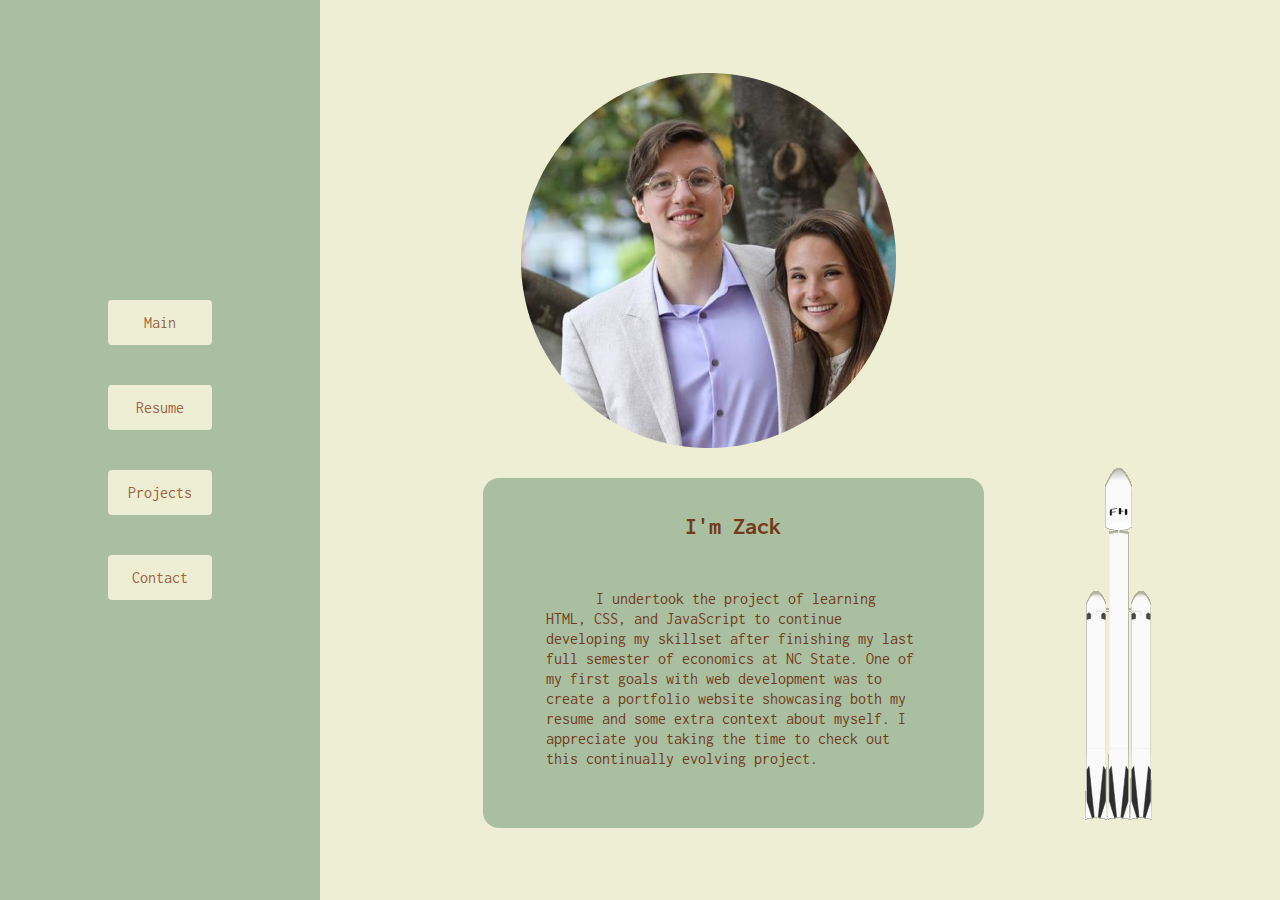
<file: index.html>
<html>
    <link rel="stylesheet" href="indexStyles.css" />
    <link href="https://fonts.googleapis.com/css?family=Source+Sans+Pro:300i,400,400i,600,600i&display=swap" rel="stylesheet">
    <link href="https://fonts.googleapis.com/css?family=Inconsolata|Major+Mono+Display|Source+Sans+Pro:300i,400,400i,600,600i&display=swap" rel="stylesheet">
    <meta name='viewport' content='width=device-width, initial-scale=1, maximum-scale=1' />
<body>
  
  <div class="navContainer">
    <nav>
      <ul>
        <li><a href="index.html">Main</a></li>
        <li><a href="./pages/resume/resume.html">Resume</a></li>
        <li><a href="./pages/projects/projects.html">Projects</a></li>
        <li><a href="./pages/contact/contact.html">Contact</a></li>
      </ul>
    </nav>
  </div>
  
  <div class="contentContainer">
    <img class="circle" src="images/indexImage.png" />
    <div class="textBox">
      <h2>I'm Zack</h2>
      <p class="textBoxContent">
        I undertook the project of learning HTML, CSS, and JavaScript to continue developing my 
        skillset after finishing my last full semester of economics at NC State. 
        One of my first goals with web development was to create a portfolio website showcasing 
        both my resume and some extra context about myself. I appreciate you taking the time to 
        check out this continually evolving project.
      </p>
    </div>
  </div>

  <div class="rocketContainer">
      <svg class="rocket" width="11vw" height="32vh" viewBox="0 0 117 612" fill="none" xmlns="http://www.w3.org/2000/svg">
        <g filter="url(#filter0_di)">
        <rect x="3" y="239" width="33" height="250" fill="#FAFAFA"/>
        <rect x="81" y="239" width="33" height="250" fill="#FAFAFA"/>
        <path d="M81 488.5H114L116 612L97 609L79 612L81 488.5Z" fill="#FAFAFA"/>
        <path d="M42 488.5H75L77 612L58.5 609L40 612L42 488.5Z" fill="#FAFAFA"/>
        <path d="M3 488.5H36L38 612L19 609L1 612L3 488.5Z" fill="#FAFAFA"/>
        <path d="M114 239C114 250.598 98 250 98 250C98 250 81 250.598 81 239C81 239 88.3873 218 97.5 218C106.613 218 114 239 114 239Z" fill="url(#paint0_linear)"/>
        <path d="M114 239C114 250.598 98 250 98 250C98 250 81 250.598 81 239C81 239 88.3873 218 97.5 218C106.613 218 114 239 114 239Z" fill="url(#paint1_linear)"/>
        <path d="M36 239C36 250.598 20 250 20 250C20 250 3 250.598 3 239C3 239 10.3873 218 19.5 218C28.6127 218 36 239 36 239Z" fill="url(#paint2_linear)"/>
        <path d="M36 239C36 250.598 20 250 20 250C20 250 3 250.598 3 239C3 239 10.3873 218 19.5 218C28.6127 218 36 239 36 239Z" fill="url(#paint3_linear)"/>
        <path d="M81 34C81 50.5 58.5 44.5 58.5 44.5C58.5 44.5 36 50 36 34C36 34 48 4 58.5 4C70 4 81 34 81 34Z" fill="url(#paint4_radial)"/>
        <rect x="36" y="34" width="45" height="68" fill="#FAFAFA"/>
        <path d="M81 101.742C81 105.483 70.662 109 58.5 109C46.338 109 36 105.483 36 101.742C36 98.0007 46.338 94 58.5 94C70.662 94 81 98.0007 81 101.742Z" fill="white"/>
        <path d="M58.5 106.361V113" stroke="#F0F0F0" stroke-width="2" stroke-linecap="round"/>
        <path d="M19.5 256.5V250H97.5V256.5" stroke="#E8E8E8" stroke-width="2" stroke-linecap="round" stroke-linejoin="round"/>
        <path d="M62.1839 104.028C58.5 105.5 58.5 107 58.5 107" stroke="#F0F0F0" stroke-width="2" stroke-linecap="round"/>
        <path d="M55 104C58.5 105.5 58.5 107 58.5 107" stroke="#F0F0F0" stroke-width="2" stroke-linecap="round"/>
        <path d="M42 115.261C42 115.261 51.9828 113 58.5 113C65.0172 113 75 115.261 75 115.261V489H42V115.261Z" fill="#FAFAFA"/>
        <path d="M3.5 526L7 520L13 579.5L16 608L12.5 609.5L3.5 580.5V526Z" fill="#2E2E2E" stroke="#2E2E2E"/>
        <path d="M35.7 526L32.2 520L26.2 579.5L23.2 608L26.7 609.5L35.7 580.5V526Z" fill="#2E2E2E" stroke="#2E2E2E"/>
        <path d="M81.5 526L85 520L91 579.5L94 608L90.5 609.5L81.5 580.5V526Z" fill="#2E2E2E" stroke="#2E2E2E"/>
        <path d="M114 526L110.5 520L104.5 579.5L101.5 608L105 609.5L114 580.5V526Z" fill="#2E2E2E" stroke="#2E2E2E"/>
        <path d="M42.5 526L46 520L52 579.5L55 608L51.5 609.5L42.5 580.5V526Z" fill="#2E2E2E" stroke="#2E2E2E"/>
        <path d="M75 526L71.5 520L65.5 579.5L62.5 608L66 609.5L75 580.5V526Z" fill="#2E2E2E" stroke="#2E2E2E"/>
        <path d="M31.25 253L29 255.062V262.281L35.375 264V255.062L33.125 253H31.25Z" fill="#474747" stroke="#474747"/>
        <path d="M7.75 253L10 255.062V262.281L3.625 264V255.062L5.875 253H7.75Z" fill="#474747" stroke="#474747"/>
        <path d="M85.75 253L88 255.062V262.281L81.625 264V255.062L83.875 253H85.75Z" fill="#474747" stroke="#474747"/>
        <path d="M109.25 253L107 255.062V262.281L113.375 264V255.062L111.125 253H109.25Z" fill="#474747" stroke="#474747"/>
        <path d="M44 82.5V73.5L46 72.5V77.5V82.5H44Z" fill="black"/>
        <path d="M59.5 80.5V71H62.5V75.75V80.5H59.5Z" fill="black"/>
        <path d="M70 81.5V72.5H73V81.5H70Z" fill="black"/>
        <path d="M46 72.5L44 73.5V82.5H46V77.5M46 72.5L56 71M46 72.5V77.5M53.5 76.5L46 77.5M62.5 75.75V80.5H59.5V71H62.5V75.75ZM62.5 75.75H67M70 72.5V81.5H73V72.5H70Z" stroke="black"/>
        </g>
        <defs>
        <filter id="filter0_di" x="0.25" y="0.25" width="116.5" height="611.75" filterUnits="userSpaceOnUse" color-interpolation-filters="sRGB">
        <feFlood flood-opacity="0" result="BackgroundImageFix"/>
        <feColorMatrix in="SourceAlpha" type="matrix" values="0 0 0 0 0 0 0 0 0 0 0 0 0 0 0 0 0 0 127 0"/>
        <feOffset dy="-3"/>
        <feGaussianBlur stdDeviation="0.375"/>
        <feColorMatrix type="matrix" values="0 0 0 0 0 0 0 0 0 0 0 0 0 0 0 0 0 0 0.25 0"/>
        <feBlend mode="normal" in2="BackgroundImageFix" result="effect1_dropShadow"/>
        <feBlend mode="normal" in="SourceGraphic" in2="effect1_dropShadow" result="shape"/>
        <feColorMatrix in="SourceAlpha" type="matrix" values="0 0 0 0 0 0 0 0 0 0 0 0 0 0 0 0 0 0 127 0" result="hardAlpha"/>
        <feOffset dy="-1"/>
        <feGaussianBlur stdDeviation="0.5"/>
        <feComposite in2="hardAlpha" operator="arithmetic" k2="-1" k3="1"/>
        <feColorMatrix type="matrix" values="0 0 0 0 0 0 0 0 0 0 0 0 0 0 0 0 0 0 0.25 0"/>
        <feBlend mode="normal" in2="shape" result="effect2_innerShadow"/>
        </filter>
        <linearGradient id="paint0_linear" x1="97.5" y1="218" x2="98" y2="234" gradientUnits="userSpaceOnUse">
        <stop stop-color="#FAFAFA" stop-opacity="0"/>
        <stop offset="0.645833" stop-color="#FAFAFA"/>
        </linearGradient>
        <linearGradient id="paint1_linear" x1="97.5" y1="218" x2="98" y2="234" gradientUnits="userSpaceOnUse">
        <stop stop-color="#FAFAFA" stop-opacity="0"/>
        <stop offset="0.645833" stop-color="#FAFAFA"/>
        </linearGradient>
        <linearGradient id="paint2_linear" x1="19.5" y1="218" x2="20" y2="234" gradientUnits="userSpaceOnUse">
        <stop stop-color="#FAFAFA" stop-opacity="0"/>
        <stop offset="0.645833" stop-color="#FAFAFA"/>
        </linearGradient>
        <linearGradient id="paint3_linear" x1="19.5" y1="218" x2="20" y2="234" gradientUnits="userSpaceOnUse">
        <stop stop-color="#FAFAFA" stop-opacity="0"/>
        <stop offset="0.645833" stop-color="#FAFAFA"/>
        </linearGradient>
        <radialGradient id="paint4_radial" cx="0" cy="0" r="1" gradientUnits="userSpaceOnUse" gradientTransform="translate(55.5 -0.500005) rotate(88.4725) scale(37.5133 135.017)">
        <stop stop-color="white" stop-opacity="0"/>
        <stop offset="0.109375" stop-color="#D9D9D9" stop-opacity="0.483516"/>
        <stop offset="0.303414" stop-color="#E4E4E4" stop-opacity="0.776973"/>
        <stop offset="0.609375" stop-color="#FAFAFA"/>
        </radialGradient>
        </defs>
        </svg>
  </div>
  <div class="instructions">Click and hold <br> rocket to activate</div>
  
</body>
</html>
</file>
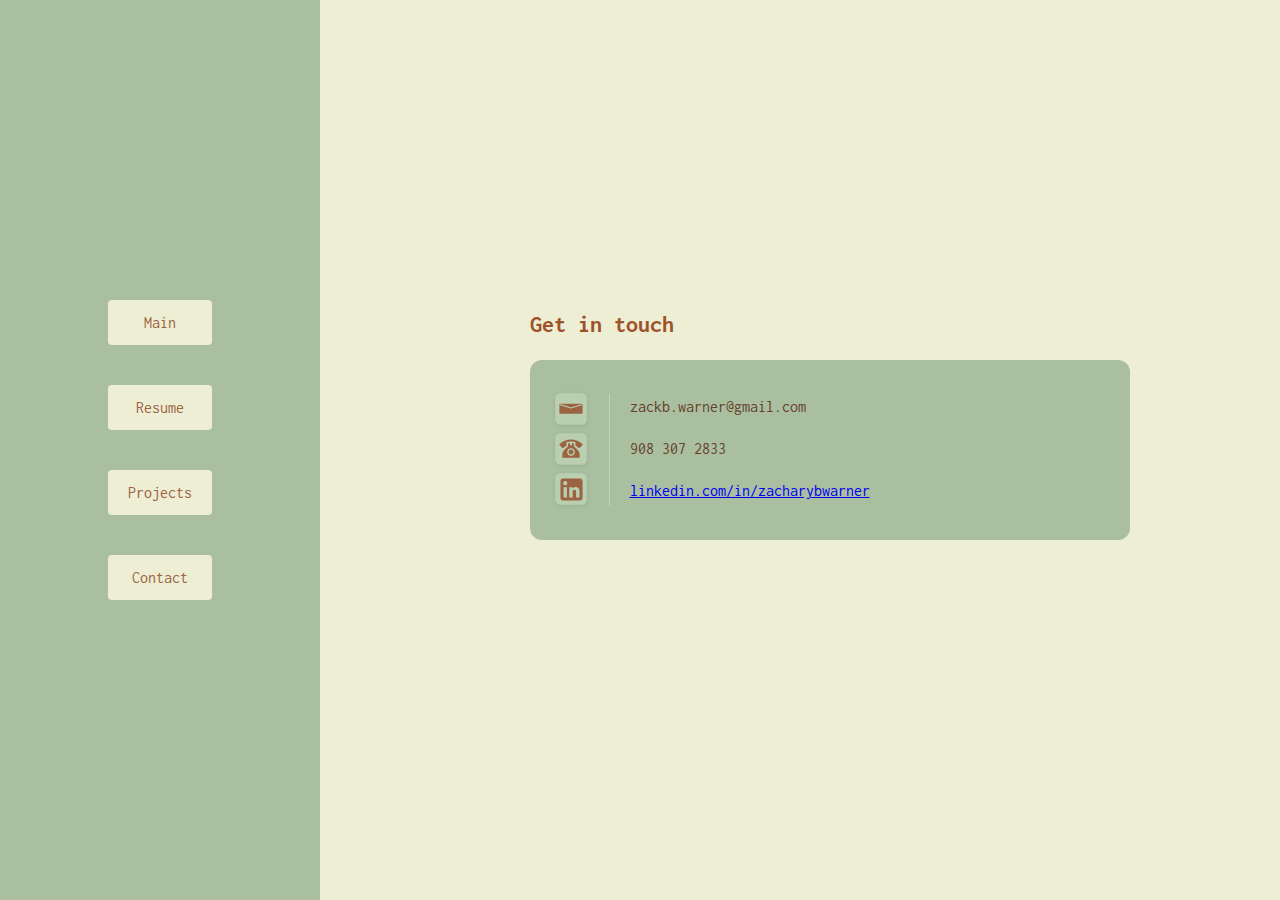
<file: pages/contact/contact.html>
<html>
    <link rel="stylesheet" href="../../indexStyles.css" />
    <link rel="stylesheet" href="contactStyles.css" />
    <link href="https://fonts.googleapis.com/css?family=Source+Sans+Pro:300i,400,400i,600,600i&display=swap" rel="stylesheet">
    <link href="https://fonts.googleapis.com/css?family=Inconsolata|Major+Mono+Display|Source+Sans+Pro:300i,400,400i,600,600i&display=swap" rel="stylesheet">
    
    <body>
    
        <div class="navContainer">
            <nav>
                <ul>
                    <li><a href="../../index.html">Main</a></li>
                    <li><a href="../resume/resume.html">Resume</a></li>
                    <li><a href="../projects/projects.html">Projects</a></li>
                    <li><a href="contact.html">Contact</a></li>
                </ul>
            </nav>
        </div>

        <h2>Get in touch</h2>
        <div class="contactCardContainer">
            <div class="svgIcons">
                <div>
                    <svg width="40" height="40" viewBox="0 0 38 38" fill="none" xmlns="http://www.w3.org/2000/svg">
                        <g filter="url(#filter0_d)">
                        <path d="M4 8C4 5.23858 6.23858 3 9 3H29C31.7614 3 34 5.23858 34 8V28C34 30.7614 31.7614 33 29 33H9C6.23858 33 4 30.7614 4 28V8Z" fill="#BACFB0"/>
                        </g>
                        <path d="M8 14C8 13.4477 8.44772 13 9 13H29C29.5523 13 30 13.4477 30 14V21.5455C30 22.0977 29.5523 22.5455 29 22.5455H9C8.44772 22.5455 8 22.0977 8 21.5455V14Z" fill="#9B6341"/>
                        <path d="M9 14L19 17L29 14" stroke="#BACFB0" stroke-linecap="round"/>
                        <defs>
                        <filter id="filter0_d" x="0" y="0" width="38" height="38" filterUnits="userSpaceOnUse" color-interpolation-filters="sRGB">
                        <feFlood flood-opacity="0" result="BackgroundImageFix"/>
                        <feColorMatrix in="SourceAlpha" type="matrix" values="0 0 0 0 0 0 0 0 0 0 0 0 0 0 0 0 0 0 127 0"/>
                        <feOffset dy="1"/>
                        <feGaussianBlur stdDeviation="2"/>
                        <feColorMatrix type="matrix" values="0 0 0 0 0 0 0 0 0 0 0 0 0 0 0 0 0 0 0.08 0"/>
                        <feBlend mode="normal" in2="BackgroundImageFix" result="effect1_dropShadow"/>
                        <feBlend mode="normal" in="SourceGraphic" in2="effect1_dropShadow" result="shape"/>
                        </filter>
                        </defs>
                    </svg>
                </div>
                <div>
                    <svg width="40" height="40" viewBox="0 0 38 38" fill="none" xmlns="http://www.w3.org/2000/svg">
                        <g filter="url(#filter0_d)">
                        <path d="M4 8C4 5.23858 6.23858 3 9 3H29C31.7614 3 34 5.23858 34 8V28C34 30.7614 31.7614 33 29 33H9C6.23858 33 4 30.7614 4 28V8Z" fill="#BACFB0"/>
                        </g>
                        <path d="M19 9C14.8383 9 11.0617 10.6317 8.26583 13.2808C8.10083 13.4458 8 13.675 8 13.9317C8 14.1883 8.10083 14.4175 8.26583 14.5825L10.5392 16.8558C10.7042 17.0208 10.9333 17.1217 11.2083 17.1217C11.4375 17.1217 11.6667 17.0208 11.8317 16.865C12.5558 16.1867 13.3808 15.6183 14.27 15.1692C14.5725 15.0225 14.7833 14.7108 14.7833 14.3442V11.5025C16.1125 11.0625 17.5242 10.8333 19 10.8333C20.4575 10.8333 21.8783 11.0625 23.2075 11.4933V14.335C23.2075 14.6925 23.4183 15.0133 23.7208 15.16C24.6192 15.6092 25.4167 16.1867 26.1683 16.8558C26.3333 17.0208 26.5625 17.1125 26.7917 17.1125C27.0667 17.1125 27.2958 17.0117 27.4608 16.8467L29.7342 14.5733C29.8992 14.4083 30 14.1792 30 13.9225C30 13.6658 29.89 13.4458 29.725 13.2808C26.9292 10.6317 23.1525 9 19 9ZM16.25 12.6667V15.4167C16.25 15.4167 10.75 20 10.75 22.75V26.4167H27.25V22.75C27.25 20 21.75 15.4167 21.75 15.4167V12.6667H19.9167V14.5H18.0833V12.6667H16.25ZM19 17.25C19.9725 17.25 20.9051 17.6363 21.5927 18.3239C22.2804 19.0116 22.6667 19.9442 22.6667 20.9167C22.6667 21.8891 22.2804 22.8218 21.5927 23.5094C20.9051 24.197 19.9725 24.5833 19 24.5833C18.0275 24.5833 17.0949 24.197 16.4073 23.5094C15.7196 22.8218 15.3333 21.8891 15.3333 20.9167C15.3333 19.9442 15.7196 19.0116 16.4073 18.3239C17.0949 17.6363 18.0275 17.25 19 17.25ZM19 18.625C18.3922 18.625 17.8093 18.8664 17.3795 19.2962C16.9498 19.726 16.7083 20.3089 16.7083 20.9167C16.7083 21.5245 16.9498 22.1073 17.3795 22.5371C17.8093 22.9669 18.3922 23.2083 19 23.2083C19.6078 23.2083 20.1907 22.9669 20.6205 22.5371C21.0502 22.1073 21.2917 21.5245 21.2917 20.9167C21.2917 20.3089 21.0502 19.726 20.6205 19.2962C20.1907 18.8664 19.6078 18.625 19 18.625Z" fill="#9B6341"/>
                        <defs>
                        <filter id="filter0_d" x="0" y="0" width="38" height="38" filterUnits="userSpaceOnUse" color-interpolation-filters="sRGB">
                        <feFlood flood-opacity="0" result="BackgroundImageFix"/>
                        <feColorMatrix in="SourceAlpha" type="matrix" values="0 0 0 0 0 0 0 0 0 0 0 0 0 0 0 0 0 0 127 0"/>
                        <feOffset dy="1"/>
                        <feGaussianBlur stdDeviation="2"/>
                        <feColorMatrix type="matrix" values="0 0 0 0 0 0 0 0 0 0 0 0 0 0 0 0 0 0 0.08 0"/>
                        <feBlend mode="normal" in2="BackgroundImageFix" result="effect1_dropShadow"/>
                        <feBlend mode="normal" in="SourceGraphic" in2="effect1_dropShadow" result="shape"/>
                        </filter>
                        </defs>
                    </svg>
                </div>
                <div>
                    <svg width="40" height="40" viewBox="0 0 38 38" fill="none" xmlns="http://www.w3.org/2000/svg">
                        <g filter="url(#filter0_d)">
                        <path d="M4 8C4 5.23858 6.23858 3 9 3H29C31.7614 3 34 5.23858 34 8V28C34 30.7614 31.7614 33 29 33H9C6.23858 33 4 30.7614 4 28V8Z" fill="#BACFB0"/>
                        </g>
                        <path d="M27.6667 8C28.2855 8 28.879 8.24583 29.3166 8.68342C29.7542 9.121 30 9.71449 30 10.3333V26.6667C30 27.2855 29.7542 27.879 29.3166 28.3166C28.879 28.7542 28.2855 29 27.6667 29H11.3333C10.7145 29 10.121 28.7542 9.68342 28.3166C9.24583 27.879 9 27.2855 9 26.6667V10.3333C9 9.71449 9.24583 9.121 9.68342 8.68342C10.121 8.24583 10.7145 8 11.3333 8H27.6667ZM27.0833 26.0833V19.9C27.0833 18.8913 26.6826 17.9239 25.9694 17.2106C25.2561 16.4974 24.2887 16.0967 23.28 16.0967C22.2883 16.0967 21.1333 16.7033 20.5733 17.6133V16.3183H17.3183V26.0833H20.5733V20.3317C20.5733 19.4333 21.2967 18.6983 22.195 18.6983C22.6282 18.6983 23.0436 18.8704 23.3499 19.1767C23.6563 19.483 23.8283 19.8985 23.8283 20.3317V26.0833H27.0833ZM13.5267 14.4867C14.0465 14.4867 14.545 14.2802 14.9126 13.9126C15.2802 13.545 15.4867 13.0465 15.4867 12.5267C15.4867 11.4417 14.6117 10.555 13.5267 10.555C13.0037 10.555 12.5022 10.7627 12.1325 11.1325C11.7627 11.5022 11.555 12.0037 11.555 12.5267C11.555 13.6117 12.4417 14.4867 13.5267 14.4867ZM15.1483 26.0833V16.3183H11.9167V26.0833H15.1483Z" fill="#9B6341"/>
                        <defs>
                        <filter id="filter0_d" x="0" y="0" width="38" height="38" filterUnits="userSpaceOnUse" color-interpolation-filters="sRGB">
                        <feFlood flood-opacity="0" result="BackgroundImageFix"/>
                        <feColorMatrix in="SourceAlpha" type="matrix" values="0 0 0 0 0 0 0 0 0 0 0 0 0 0 0 0 0 0 127 0"/>
                        <feOffset dy="1"/>
                        <feGaussianBlur stdDeviation="2"/>
                        <feColorMatrix type="matrix" values="0 0 0 0 0 0 0 0 0 0 0 0 0 0 0 0 0 0 0.08 0"/>
                        <feBlend mode="normal" in2="BackgroundImageFix" result="effect1_dropShadow"/>
                        <feBlend mode="normal" in="SourceGraphic" in2="effect1_dropShadow" result="shape"/>
                        </filter>
                        </defs>
                    </svg>
                </div>
            </div>

            <div class="contactLine"></div>

            <div class="contactInfo">
                <span>zackb.warner@gmail.com</span>
                <span>908 307 2833</span>
                <span>
                    <a href="https://www.linkedin.com/in/zacharybwarner/">linkedin.com/in/zacharybwarner</a>
                </span>
            </div>
        </div>

    </body>
</html>
</file>
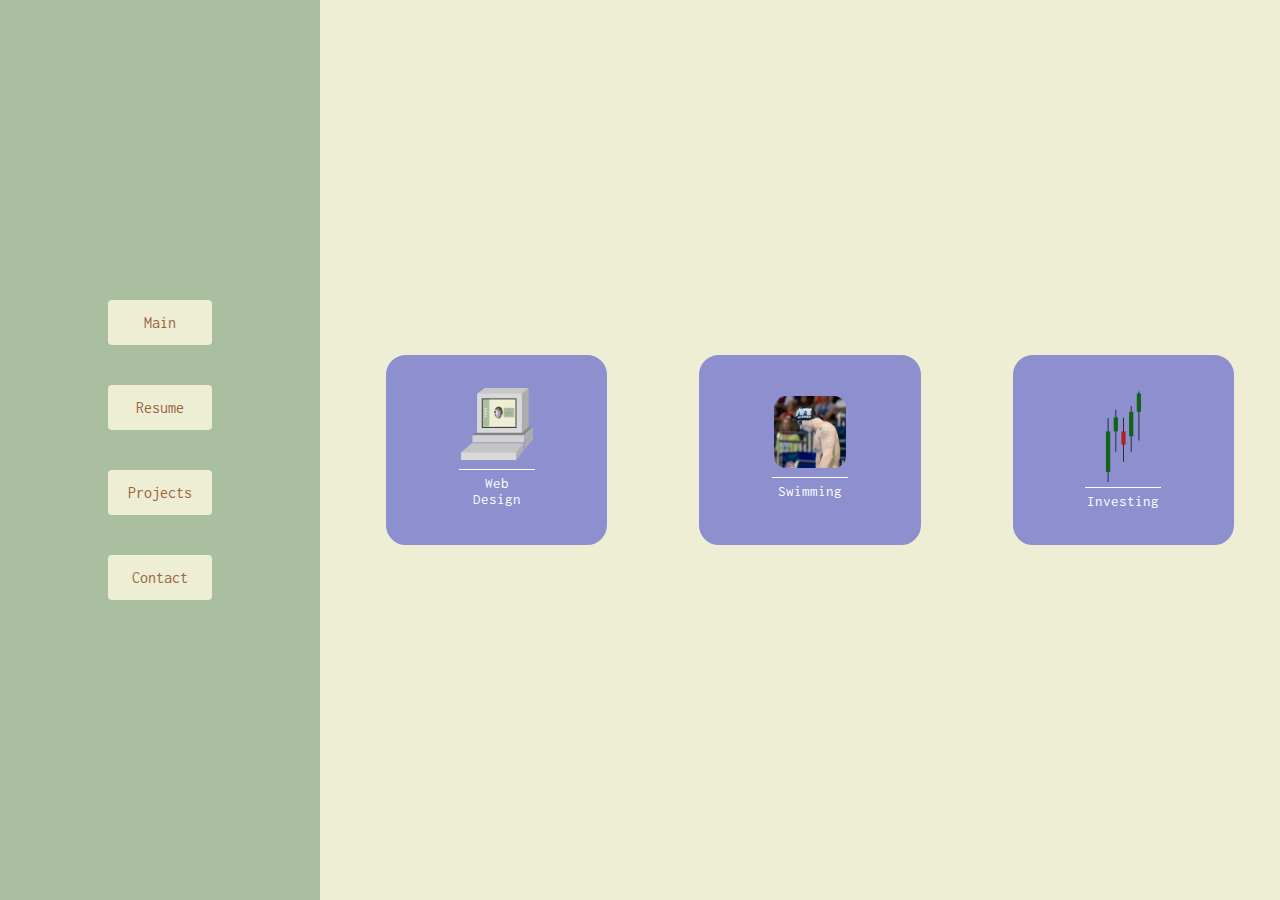
<file: pages/projects/projects.html>
<html>
    <link href="https://fonts.googleapis.com/css?family=Inconsolata|Major+Mono+Display|Source+Sans+Pro:300i,400,400i,600,600i&display=swap" rel="stylesheet" />
    <link rel="stylesheet" href="../../indexStyles.css" />
    <link rel="stylesheet" href="projectsStyles.css" />

    <body>
    
        <div class="navContainer">
            <nav>
                <ul>
                    <li><a href="../../index.html">Main</a></li>
                    <li><a href="../resume/resume.html">Resume</a></li>
                    <li><a href="projects.html">Projects</a></li>
                    <li><a href="../contact/contact.html">Contact</a></li>
                </ul>
            </nav>
        </div>
        <div class="projectsButtons">
            <button>
                <div class="line"><img src="../../images/webdesignImage.png"></div>
                <span>Web Design</span>
            </button>
            <button>
                <div class="line"><img src="../../images/olympicTrialsImage.jpg" class="swimmingImage"></div>
                <span>Swimming</span>
            </button>
            <button>
                <div class="line"><svg width="35" height="100" viewBox="0 0 50 130" fill="none" xmlns="http://www.w3.org/2000/svg">
                    <path d="M3 38V129.5" stroke="black"/>
                    <path d="M14 26V86" stroke="black"/>
                    <path d="M47 0V70" stroke="black"/>
                    <path d="M36 21V53.75V86.5" stroke="black"/>
                    <path d="M25 37.5V100.5" stroke="black"/>
                    <rect x="44" y="3" width="6" height="26" fill="#126315"/>
                    <rect x="33" y="29" width="6" height="35" fill="#126315"/>
                    <rect y="57" width="6" height="58" fill="#126315"/>
                    <rect x="11" y="37" width="6" height="20" fill="#126315"/>
                    <rect x="22" y="57" width="6" height="19" fill="#AE2323"/>
                    </svg>
                </div>
                <span>Investing</span>
            </button>
        </div>

    </body>
</html>
</file>
<file: indexStyles.css>
body {
    margin: 0;
    padding: 0;
    /* font-family: 'Source Sans Pro', sans-serif; */
    font-family: 'Inconsolata', monospace;
    /* background-color: #585858; */
    background-color: #eeeed4;
  }
  
  .navContainer {
    position: fixed;
    height: 100vh;
    width: 340px;
    background-color: #AABFA0;
    display: flex;
    justify-content: center;
    align-items: center;
  }
  
  nav {
    display: flex;
    flex-direction: column;
    justify-content: center;
    align-items: center;
  }
  
  nav ul {
    margin: 0;
    padding: 0;
  }
  
  nav li {
    display: flex;
    justify-content: center;
    align-items: center;
    height: 41px;
    width: 100px;
    border: 2px solid #eeeed4;
    background-color: #eeeed4;
    border-radius: 4px;
    list-style-type: none;
    margin: 40px;
  }
  
  nav li:hover {
    border: 2px solid #C47449;
  }
  
  .contentContainer {
    height: 100vh;
    width: calc(88vw - 340px);
    margin-left: 340px;
    display: flex; 
    justify-content: center;
    align-items: center;
  }
  
  .circle {
    margin-right: 50px;
  }
  
  .textBox {
    height: 350px;
    width: 501px;
    background-color: #AABFA0;
    border-radius: 16px;
    color: #723B1D;
  }

.textBox h2 {
  display: flex;
  justify-content: center;
  margin-top: 35px;
  margin-bottom: 0;
}

  .textBoxContent {
    height: 250px;
    width: 375px;
    margin: 0;
    padding: 15px 50px 0 63px;
    display: flex;
    justify-content: center;
    align-items: center;
    text-indent: 50px;
    line-height: 20px;
  }

nav a {
    display: flex;
    justify-content: center;
    align-items: center;
    margin-bottom: 0px;
    text-decoration: none;
    color: #9B6341;
    height: calc(100% + 2px);
    width: calc(100% + 2px);
    cursor: pointer;
    font-size: 16px;
}

nav a:visited {
  color: #9E5229;
}

/* .rocketContainer {
  height: 25vw;
  width: 100vw;
  display: flex;
  justify-content: flex-end;
  align-items: center;
} */

.rocket {
  display: flex;
  justify-content: center;
  align-items: center;
  position: absolute;
  bottom: 1vh;
  right: 10vw;
  cursor: pointer;
  transition: transform 2500ms cubic-bezier(0.41, 0.04, 0.84, 0.31);
  height: 55vh;
  width: 5.25vw;
}

.rocket:active {
  transform: translate(0, -1000px);
}

.instructions {
  position: absolute;
  left: 69.25vw;
  bottom: 6vw;
  padding: 5px;
  font-size: 15px;
  color: #723B1D;
  border: 1px solid #723B1D;
}

@media (max-width: 1540px) {
  .contentContainer {
    flex-direction: column;
  }

  .circle {
    margin-bottom: 30px;
  }
}

@media (max-width: 1350px) {
  .navContainer {
    width: 25vw;
  }
}

@media (max-width: 500px) {
  .rocket {
    visibility: hidden;
  }
}

@media (max-width: 1375px) {
  .instructions {
   visibility: hidden;
  }
}
</file>
<file: pages/contact/contactStyles.css>
body {
    margin: 0;
    padding: 0;
}

h2 {
    position: absolute;
    left: calc(50vw - 110px);
    top: 34.5vh;
    margin: 0;
    color: #9E5229;
}

.contactCardContainer {
    position: absolute;
    top: calc(50vh - 90px);
    left: calc(50vw - 110px);
    height: 180px;
    width: 600px;
    margin: 0;
    display: flex;
    justify-content: center;
    align-items: center;
    background-color: #AABFA0;
    border-radius: 12px;
}

.contactLine {
    margin: 0 0 1px 18px;
    height: 112px;
    width: 1px;
    background-color: rgb(219, 238, 217, .45);
}

.contactInfo {
    height: 120px;
}

.contactInfo span {
    display: block;
    margin: 8px 240px 25px 20px;
    color: #65422A;
}
</file>
<file: pages/projects/projectsStyles.css>
.projectsButtons {
    display: flex;
    justify-content: center;
    align-items: center;
    width: calc(100vw - 340px);
    height: 100vh;
    position: absolute;
    left: 340px;
}

button {
    height: 190px;
    width: 380px;
    background-color: #8d8fce;
    color: white;
    border: 2px solid #8d8fce;
    border-radius: 20px;
    margin: 0px 46px;
    font-family: 'Inconsolata', monospace;
    display: flex;
    flex-direction: column;
    justify-content: center;
    align-items: center;
}

img {
    height: 72px;
    width: 72px;
    margin-bottom: 9px;
}

.swimmingImage {
    border-radius: 12px;
}

span {
    width: 76px;
    padding: 5px 0;
    border-top: 1px solid white;
    font-size: 15px;
}
</file>
